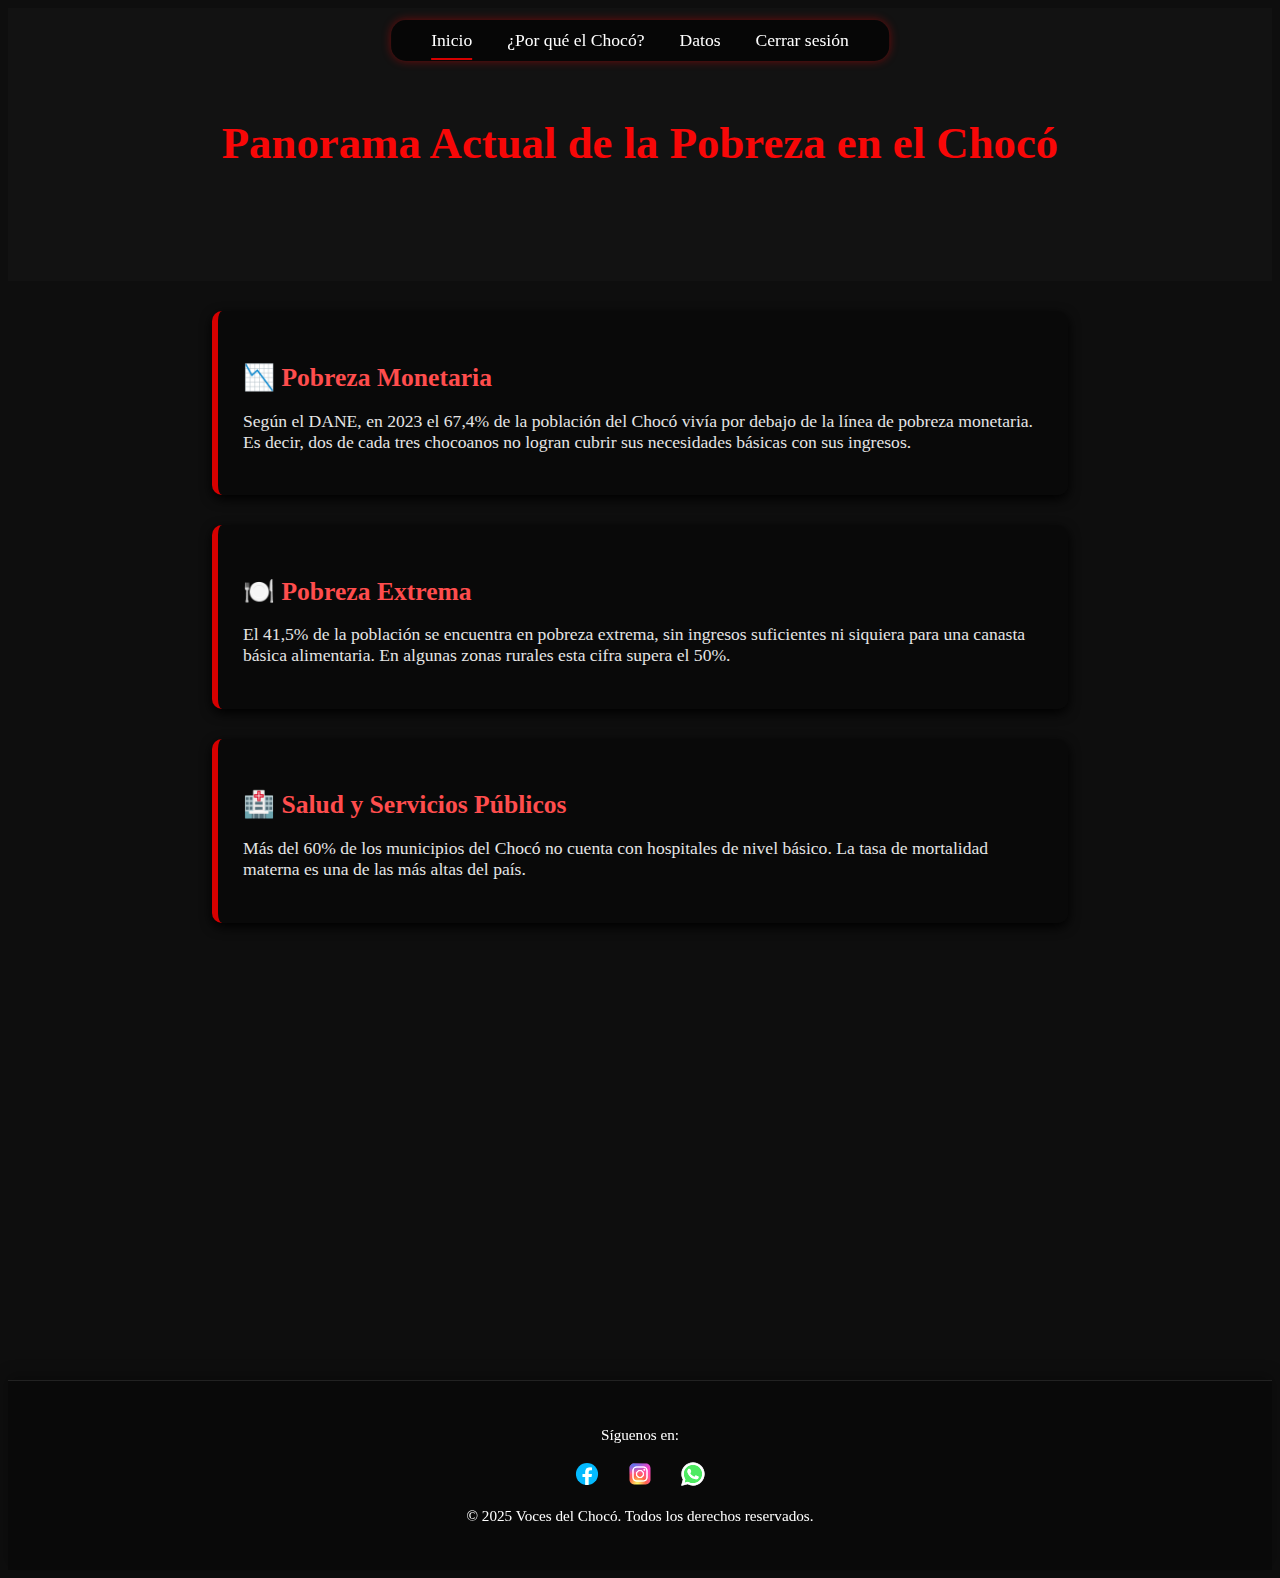
<file: estadisticas.html>
<!DOCTYPE html>
<html lang="es">

<head>
  <meta charset="UTF-8">
  <meta name="viewport" content="width=device-width, initial-scale=1.0">
  <link rel="icon" type="image/jpg" href="archivos/logo.png">
  <link rel="stylesheet" href="estadistica.css">
   <title>Estadistica</title>
   <div id="fondoOscuro" class="fondo-oscuro"></div>
</head>


       <body>
      <header class="hero">
          <nav class="nav-estadistica" id="navChoco">
  <ul>
    <li><a href="proyecto.html" class="activo">Inicio</a></li>
    <li><a href="Por que el chocó.html">¿Por qué el Chocó?</a></li>
    <li><a href="estadisticas.html">Datos</a></li>
    <li><a href="index.html">Cerrar sesión</a></li>
  </ul>
</nav>  
<section id="panorama" class="panorama-section">
    <h2>Panorama Actual de la Pobreza en el Chocó</h2>
      </header>

<main>
<article class="estadistica tarjeta-beneficio fade-in">
  <h3>📉 Pobreza Monetaria</h3>
  <p>
    Según el DANE, en 2023 el 67,4% de la población del Chocó vivía por debajo de la línea de pobreza monetaria. Es decir, dos de cada tres chocoanos no logran cubrir sus necesidades básicas con sus ingresos.
  </p>
  <div class="detalles-ocultos">
    <p>
      Aunque Colombia ha mostrado avances en desarrollo económico, el caso del Chocó revela una profunda desigualdad. Mientras en ciudades como Bogotá o Medellín el nivel de pobreza monetaria se ubica por debajo del 25%, en esta región del Pacífico la cifra se triplica, evidenciando un abandono histórico por parte del Estado.
    </p>
    <p>
      De acuerdo con la CEPAL, la pobreza monetaria es una expresión directa de la falta de oportunidades sostenidas en educación, empleo formal y acceso a servicios financieros. En Quibdó, capital del departamento, más del 70% de la población vive del rebusque, sin ingresos fijos ni ahorros.
    </p>
    <p>
      “A veces uno trabaja todo el día y ni para el almuerzo se saca”, dice Luz Marina, vendedora informal de 56 años, que vive con tres nietos en una casa de madera sin acceso a servicios básicos. “He intentado entrar a programas de ayuda, pero siempre dicen que no hay cupos”.
    </p>
    <p>
      Las políticas públicas implementadas, como Jóvenes en Acción o Familias en Acción, han tenido un impacto limitado en la región. Según estudios del Banco Mundial, su efectividad depende de la complementariedad con programas de empleo y formación técnica, ausentes en gran parte del Chocó.
    </p>
    <p>
      La pobreza monetaria no es solo una cifra: es una barrera que impide soñar. Reducirla no depende únicamente de subsidios, sino de transformar las condiciones estructurales que mantienen al Chocó en el olvido económico.
    </p>
  </div>
</article>


<article class="estadistica tarjeta-beneficio fade-in">
  <h3>🍽️ Pobreza Extrema</h3>
  <p>
    El 41,5% de la población se encuentra en pobreza extrema, sin ingresos suficientes ni siquiera para una canasta básica alimentaria. En algunas zonas rurales esta cifra supera el 50%.
  </p>
  <div class="detalles-ocultos">
    <p>
      La pobreza extrema significa hambre. En departamentos como el Chocó, implica que miles de familias no pueden asegurar ni una sola comida completa al día. Según el ICBF, la desnutrición aguda infantil afecta al 12% de los niños menores de cinco años en la región.
    </p>
    <p>
      En corregimientos como Belén de Bajirá, muchas madres deben escoger entre alimentar a sus hijos o transportarlos hasta un centro de salud. El acceso a mercados es limitado, y los precios de los alimentos suelen ser más altos debido a la falta de vías y logística.
    </p>
    <p>
      “Mi hijo tiene cinco años y pesa como si tuviera tres”, cuenta Marta, madre cabeza de hogar en Riosucio. “A veces solo comemos plátano cocido porque no hay más nada”. Su caso no es aislado. Es parte de una crisis que se ha normalizado.
    </p>
    <p>
      Aunque existen programas de alimentación escolar, los retrasos en los contratos y la corrupción local han impedido su funcionamiento adecuado. La pobreza extrema no se combate solo con asistencia: requiere inversión sostenida en salud, educación y economía rural.
    </p>
    <p>
      Mientras el hambre siga siendo parte del paisaje cotidiano, ningún plan de desarrollo puede considerarse exitoso.
    </p>
  </div>
</article>


  <article class="estadistica tarjeta-beneficio fade-in">
  <h3>🏥 Salud y Servicios Públicos</h3>
  <p>
    Más del 60% de los municipios del Chocó no cuenta con hospitales de nivel básico. La tasa de mortalidad materna es una de las más altas del país.
  </p>
  <div class="detalles-ocultos">
    <p>
      En el municipio de Bajo Baudó, la muerte de una madre por parto domiciliario se volvió noticia nacional en 2022. No había ambulancias, ni médicos, ni transporte fluvial disponible. Este caso es solo uno entre cientos que cada año se repiten en la región.
    </p>
    <p>
      De acuerdo con cifras del Ministerio de Salud, el Chocó cuenta con menos de un médico por cada 1.000 habitantes. En muchos pueblos, los hospitales son apenas casetas con enfermeras auxiliares, sin insumos ni medicamentos.
    </p>
    <p>
      La falta de agua potable agrava aún más las condiciones de salud. El 35% de los hogares chocoanos consume agua sin tratamiento. Las enfermedades gastrointestinales y de piel son frecuentes entre los niños, quienes además están expuestos a altos niveles de mercurio por la minería ilegal.
    </p>
    <p>
      A pesar de las promesas del Plan Nacional de Desarrollo, las inversiones no se ejecutan o se diluyen por corrupción. Mientras tanto, los chocoanos siguen esperando que vivir no sea un lujo.
    </p>
  </div>
</article>


 <article class="estadistica tarjeta-beneficio fade-in">
  <h3>📚 Educación</h3>
  <p>
    El índice de analfabetismo en zonas rurales del Chocó alcanza el 18%. Muchas escuelas no tienen acceso a internet, electricidad o docentes permanentes.
  </p>
  <div class="detalles-ocultos">
    <p>
      En Lloró, Chocó, la escuela principal no tiene baños ni biblioteca. Las clases son esporádicas, interrumpidas por paros, lluvias o la simple ausencia del docente. Esta es la realidad de cientos de niños que, pese a todo, caminan kilómetros cada mañana para aprender.
    </p>
    <p>
      Según la Fundación Compartir, la deserción escolar en el Chocó supera el 35% en secundaria. Muchos jóvenes abandonan el colegio para trabajar, cuidar hermanos o porque simplemente no hay más grados disponibles en su comunidad.
    </p>
    <p>
      “Mi hijo quiere ser ingeniero, pero aquí no hay bachillerato completo”, cuenta Rosario, madre en Medio Atrato. “O nos vamos a Quibdó, o se queda hasta noveno”. Estas decisiones condicionan el futuro de generaciones enteras.
    </p>
    <p>
      El acceso desigual a la tecnología también perpetúa la brecha digital. Durante la pandemia, miles de estudiantes quedaron completamente desconectados, sin dispositivos ni conexión.
    </p>
    <p>
      Una educación de calidad no debería depender del código postal. En el Chocó, sigue siendo un privilegio en lugar de un derecho.
    </p>
  </div>
</article>


 <article class="estadistica tarjeta-beneficio fade-in">
  <h3>💼 Desempleo y Economía Informal</h3>
  <p>
    La tasa de desempleo supera el 20%, y más del 60% de la población económicamente activa está en la informalidad.
  </p>
  <div class="detalles-ocultos">
    <p>
      En Quibdó, es común ver jóvenes vendiendo dulces en los semáforos o mujeres cargando canastas con frutas por las calles. El empleo formal es casi inexistente fuera del sector público o educativo.
    </p>
    <p>
      El Chocó carece de un ecosistema empresarial sólido. No hay bancos en la mayoría de los municipios, ni incentivos para el emprendimiento local. La formación técnica y la capacitación laboral no llegan a las zonas más necesitadas.
    </p>
    <p>
      “A mí me enseñaron a pescar, pero el río está contaminado”, dice Jhon, un joven de 24 años en Istmina. “Intenté entrar al SENA, pero nunca hubo cupos. Terminé buscando en la minería ilegal”.
    </p>
    <p>
      Según la Cámara de Comercio del Chocó, el 90% de los negocios registrados en la región son microempresas familiares sin acceso a créditos ni asistencia técnica. El resultado es una economía informal que no genera estabilidad ni crecimiento.
    </p>
    <p>
      Sin opciones reales, muchos jóvenes migran o caen en redes ilegales. El desempleo en el Chocó no es una consecuencia: es una causa profunda de la desigualdad territorial.
    </p>
  </div>
</article>


    


    <!-- <footer class="pie-panorama">
      <p>
        Las cifras no mienten. Lo que duele no es la falta de recursos: es la falta de voluntad para distribuirlos con
        justicia.
      </p>
    </footer> -->
  </section>
  </main>
  <footer class="footer-glass">
  <div class="footer-content">
    <p>Síguenos en:</p>
    <div class="social-icons">
      <a href="#"><img src="archivos/facebook-nuevo (1).svg" alt="Facebook"></a>
      <a href="#"><img src="archivos/instragram (2).svg" alt="Instagram"></a>
      <a href="#"><img src="archivos/whatsapp.svg" alt="WhatsApp"></a>
    </div>
    <p>&copy; 2025 Voces del Chocó. Todos los derechos reservados.</p>
  </div>
</footer>
  <script src="proyecto.js"></script>
</body>
</html>
</file>
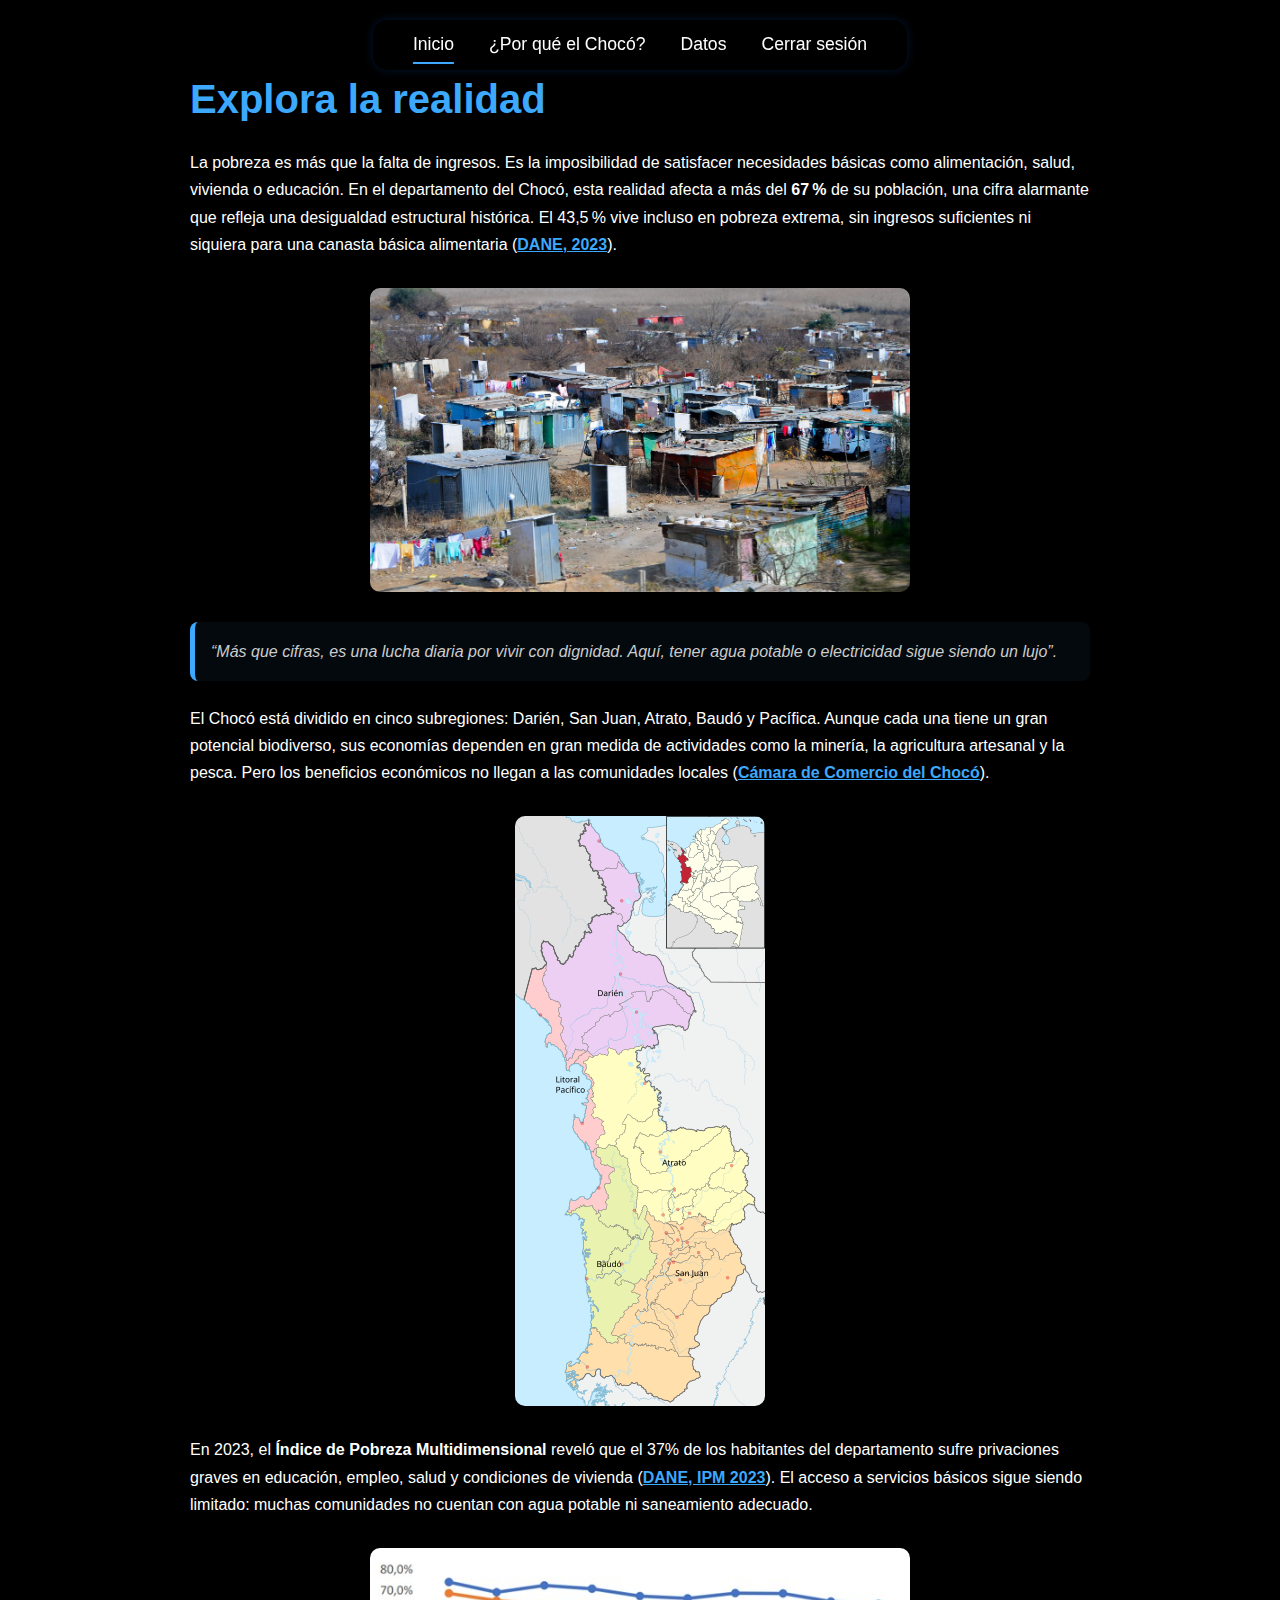
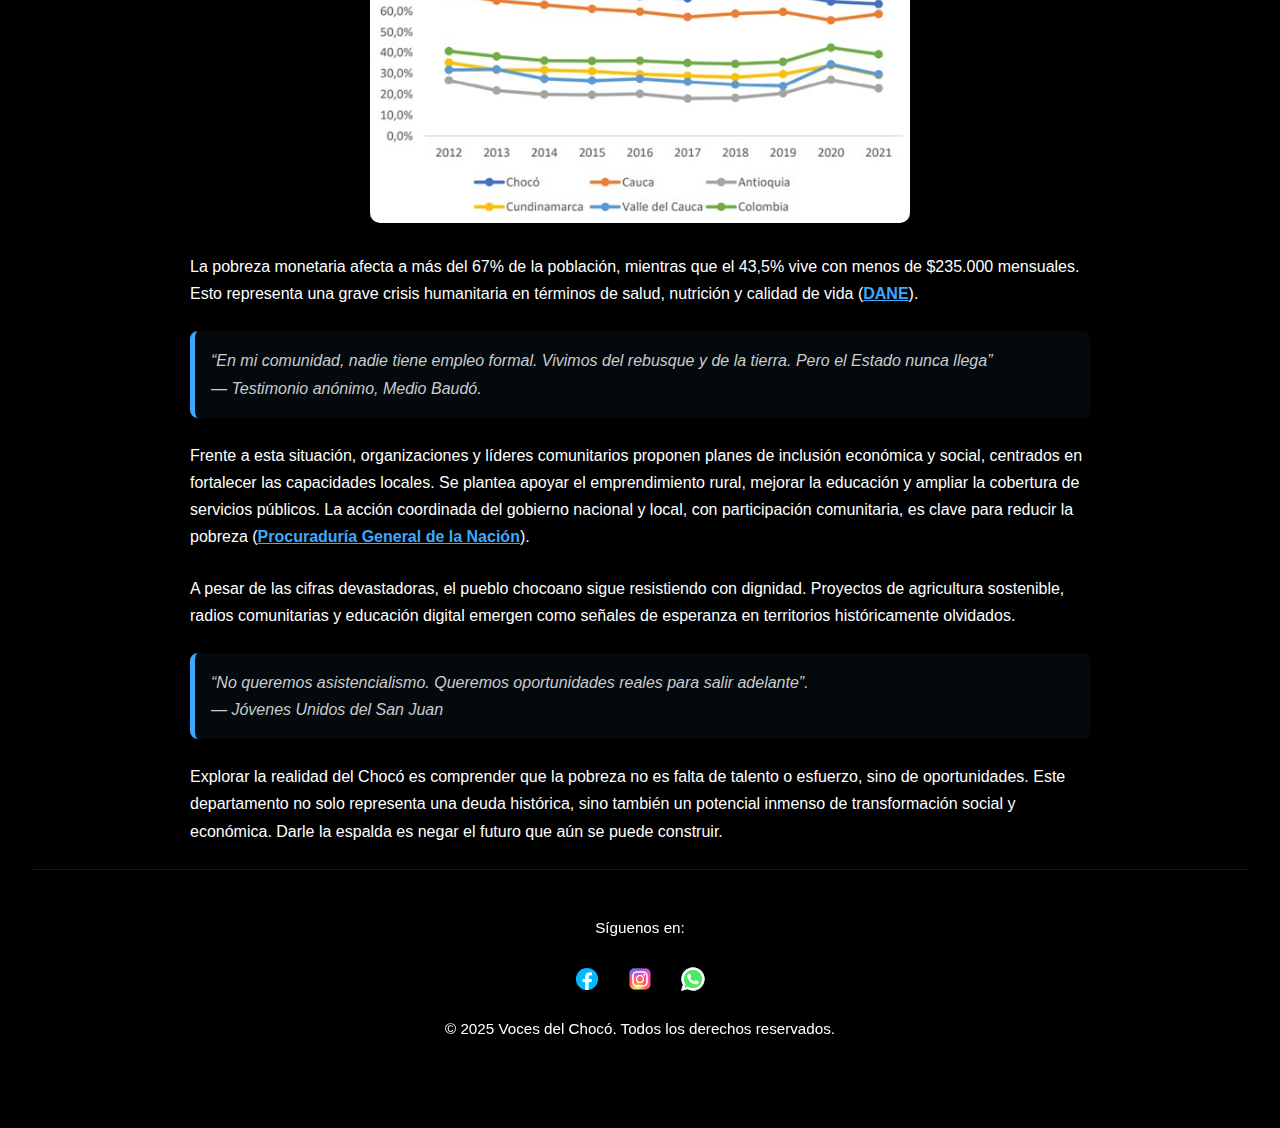
<file: explorar.html>
<!DOCTYPE html>
<html lang="es">

<head>
  <meta charset="UTF-8">
  <meta name="viewport" content="width=device-width, initial-scale=1.0">
  <link rel="icon" type="image/jpg" href="archivos/logo.png">
  <title>Explora la Realidad - Chocó</title>
  <link rel="stylesheet" href="explora.css">
</head>

<body>
  <header class="hero">

    <nav class="nav-explora" id="navChoco">
  <ul>
    <li><a href="proyecto.html" class="activo">Inicio</a></li>
    <li><a href="Por que el chocó.html">¿Por qué el Chocó?</a></li>
    <li><a href="estadisticas.html">Datos</a></li>
    <li><a href="index.html">Cerrar sesión</a></li>
  </ul>
</nav> 
     </header>
    
    <main>
    <div class="section">
      <h2>Explora la realidad</h2>
      <p>
        La pobreza es más que la falta de ingresos. Es la imposibilidad de satisfacer necesidades básicas como
        alimentación, salud, vivienda o educación. En el departamento del Chocó, esta realidad afecta a más del
        <strong>67 %</strong> de su población, una cifra alarmante que refleja una desigualdad estructural histórica. El
        43,5 % vive incluso en pobreza extrema, sin ingresos suficientes ni siquiera para una canasta básica alimentaria
        (<a
          href="https://www.dane.gov.co/index.php/estadisticas-por-tema/pobreza-y-condiciones-de-vida/pobreza-monetaria"
          target="_blank">DANE, 2023</a>).
      </p>
      <img src="archivos/la-pobreza-a-nivel-mundial.jpg" alt="pobreza" class="imagen">
      <blockquote>
        “Más que cifras, es una lucha diaria por vivir con dignidad. Aquí, tener agua potable o electricidad sigue
        siendo un lujo”.
      </blockquote>
      <p>
        El Chocó está dividido en cinco subregiones: Darién, San Juan, Atrato, Baudó y Pacífica. Aunque cada una tiene
        un gran potencial biodiverso, sus economías dependen en gran medida de actividades como la minería, la
        agricultura artesanal y la pesca. Pero los beneficios económicos no llegan a las comunidades locales
        (<a href="https://camarachoco.org.co/" target="_blank">Cámara de Comercio del Chocó</a>).
      </p>
      <img src="archivos/Mapa_de_Chocó_(subregiones).jpg" alt="Mapa subregiones" class="imagen">
      <p>
        En 2023, el <strong>Índice de Pobreza Multidimensional</strong> reveló que el 37% de los habitantes del
        departamento sufre privaciones graves en educación, empleo, salud y condiciones de vivienda
        (<a
          href="https://www.dane.gov.co/index.php/estadisticas-por-tema/pobreza-y-condiciones-de-vida/pobreza-multidimensional"
          target="_blank">DANE, IPM 2023</a>). El acceso a servicios básicos sigue siendo limitado: muchas comunidades
        no cuentan con agua potable ni saneamiento adecuado.
      </p>
      <img src="archivos/datos departamento.jpg" alt="Datos" class="imagen">
      <p>
        La pobreza monetaria afecta a más del 67% de la población, mientras que el 43,5% vive con menos de $235.000
        mensuales. Esto representa una grave crisis humanitaria en términos de salud, nutrición y calidad de vida
        (<a href="https://www.dane.gov.co" target="_blank">DANE</a>).
      </p>
      <blockquote>
        “En mi comunidad, nadie tiene empleo formal. Vivimos del rebusque y de la tierra. Pero el Estado nunca
        llega”<br>
        — Testimonio anónimo, Medio Baudó.
      </blockquote>
      <p>
        Frente a esta situación, organizaciones y líderes comunitarios proponen planes de inclusión económica y social,
        centrados en fortalecer las capacidades locales. Se plantea apoyar el emprendimiento rural, mejorar la educación
        y ampliar la cobertura de servicios públicos. La acción coordinada del gobierno nacional y local, con
        participación comunitaria, es clave para reducir la pobreza
        (<a href="https://www.procuraduria.gov.co" target="_blank">Procuraduría General de la Nación</a>).
      </p>

      <p>
        A pesar de las cifras devastadoras, el pueblo chocoano sigue resistiendo con dignidad. Proyectos de agricultura
        sostenible, radios comunitarias y educación digital emergen como señales de esperanza en territorios
        históricamente olvidados.
      </p>
      <blockquote>
        “No queremos asistencialismo. Queremos oportunidades reales para salir adelante”.<br>
        — Jóvenes Unidos del San Juan
      </blockquote>
      <p>
        Explorar la realidad del Chocó es comprender que la pobreza no es falta de talento o esfuerzo, sino de
        oportunidades. Este departamento no solo representa una deuda histórica, sino también un potencial inmenso de
        transformación social y económica. Darle la espalda es negar el futuro que aún se puede construir.
      </p>
    </div>
    </main>

<footer class="footer-glass">
  <div class="footer-content">
    <p>Síguenos en:</p>
    <div class="social-icons">
      <a href="#"><img src="archivos/facebook-nuevo (1).svg" alt="Facebook"></a>
      <a href="#"><img src="archivos/instragram (2).svg" alt="Instagram"></a>
      <a href="#"><img src="archivos/whatsapp.svg" alt="WhatsApp"></a>
    </div>
    <p>&copy; 2025 Voces del Chocó. Todos los derechos reservados.</p>
  </div>
</footer>


    </script>
    <script src="proyecto.js"></script>
</body>

</html>
</file>
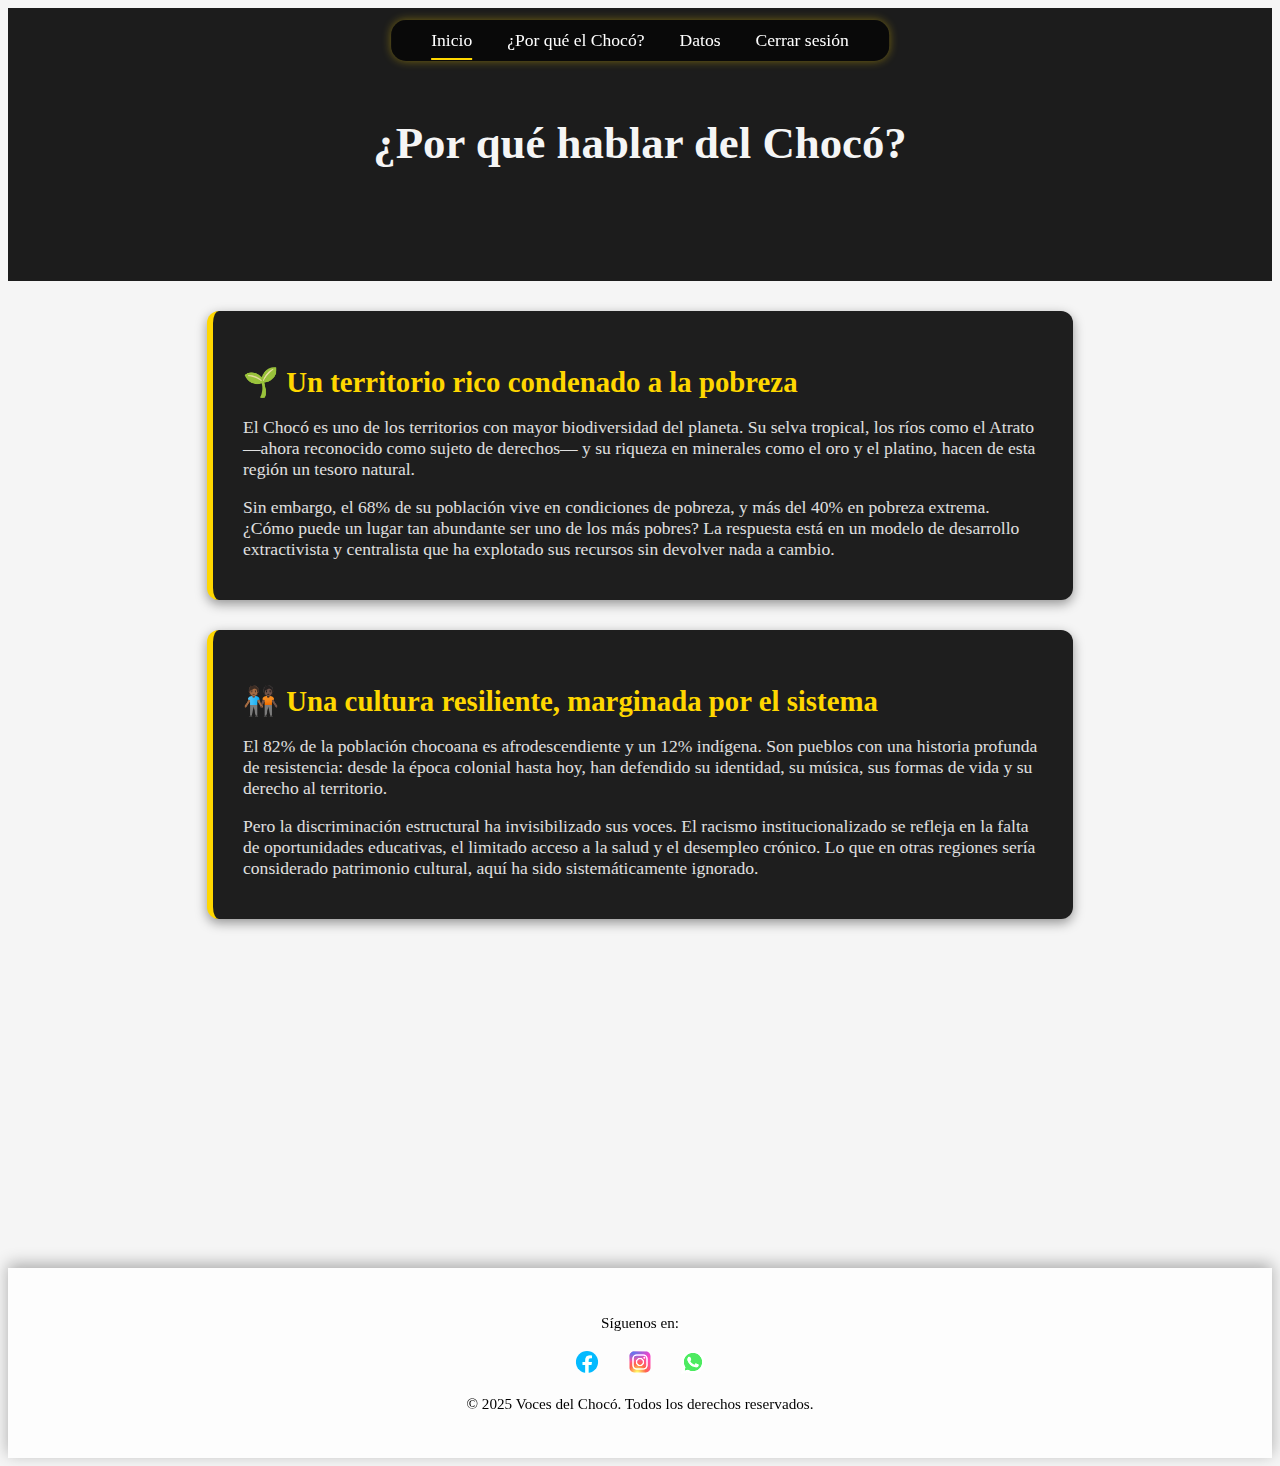
<file: Por que el chocó.html>
<!DOCTYPE html>
<html lang="es">

<head>
  <meta charset="UTF-8">
  <meta name="viewport" content="width=device-width, initial-scale=1.0">
  <link rel="icon" type="image/jpg" href="archivos/logo.png">
  <link rel="stylesheet" href="Porquechco.css">
   <title>¿Por que el Chocó?</title>
</head>

<body>
<header class="hero">

   <nav class="nav-porque" id="navChoco">
  <ul>
    <li><a href="proyecto.html" class="activo">Inicio</a></li>
    <li><a href="Por que el chocó.html">¿Por qué el Chocó?</a></li>
    <li><a href="estadisticas.html">Datos</a></li>
    <li><a href="index.html">Cerrar sesión</a></li>
  </ul>
</nav>
  <section id="porque" class="porque-section">
    <h2>¿Por qué hablar del Chocó?</h2>
   </header>
 
   <main>
    <article class="bloque-extenso tarjeta-beneficio card-choco fade-in">
      <h3>🌱 Un territorio rico condenado a la pobreza</h3>
      <p>
        El Chocó es uno de los territorios con mayor biodiversidad del planeta. Su selva tropical, los ríos como el
        Atrato —ahora reconocido como sujeto de derechos— y su riqueza en minerales como el oro y el platino, hacen de
        esta región un tesoro natural.
      </p>
      <p>
        Sin embargo, el 68% de su población vive en condiciones de pobreza, y más del 40% en pobreza extrema. ¿Cómo
        puede un lugar tan abundante ser uno de los más pobres? La respuesta está en un modelo de desarrollo
        extractivista y centralista que ha explotado sus recursos sin devolver nada a cambio.
      </p>
    </article>

    <article class="bloque-extenso tarjeta-beneficio card-choco fade-in">
      <h3>🧑🏾‍🤝‍🧑🏿 Una cultura resiliente, marginada por el sistema</h3>
      <p>
        El 82% de la población chocoana es afrodescendiente y un 12% indígena. Son pueblos con una historia profunda de
        resistencia: desde la época colonial hasta hoy, han defendido su identidad, su música, sus formas de vida y su
        derecho al territorio.
      </p>
      <p>
        Pero la discriminación estructural ha invisibilizado sus voces. El racismo institucionalizado se refleja en la
        falta de oportunidades educativas, el limitado acceso a la salud y el desempleo crónico. Lo que en otras
        regiones sería considerado patrimonio cultural, aquí ha sido sistemáticamente ignorado.
      </p>
    </article>

    <article class="bloque-extenso tarjeta-beneficio card-choco fade-in">
      <h3>🏚️ Una deuda histórica con el Estado</h3>
      <p>
        El Chocó ha sido víctima de un abandono prolongado por parte del Estado colombiano. La infraestructura vial es
        precaria, con municipios que solo pueden accederse por río o avión. Muchos hospitales no cuentan con médicos, y
        la cobertura eléctrica y de internet sigue siendo mínima.
      </p>
      <p>
        La corrupción local y nacional ha agudizado aún más esta situación. Durante años, los recursos destinados al
        desarrollo del departamento se han desviado, dejando a la población sin agua potable, sin escuelas dignas y sin
        alternativas de vida. Esta deuda no es solo económica: es moral.
      </p>
    </article>

  

    <!-- <footer class="pie-porque">
      <p>
        Hablar del Chocó no es una opción, es una urgencia. Darle voz a su historia es el primer paso para exigir
        justicia.
      </p>
    </footer> -->
  </section> 
  </main> 
  <footer class="footer-glass">
  <div class="footer-content">
    <p>Síguenos en:</p>
    <div class="social-icons">
      <a href="#"><img src="archivos/facebook-nuevo (1).svg" alt="Facebook"></a>
      <a href="#"><img src="archivos/instragram (2).svg" alt="Instagram"></a>
      <a href="#"><img src="archivos/whatsapp.svg" alt="WhatsApp"></a>
    </div>
    <p>&copy; 2025 Voces del Chocó. Todos los derechos reservados.</p>
  </div>
</footer>

  <script src="proyecto.js"></script>
  </html>
</html>
</file>
<file: estadistica.css>
body {
  background-color: #0e0e0e; 
}

.nav-estadistica {
  position: fixed;
  top: 20px;
  left: 50%;
  transform: translateX(-50%);
  z-index: 100;
  background: rgba(0, 0, 0, 0.65);
  padding: 10px 40px;
  border-radius: 15px;
  box-shadow: 0 0 10px rgba(255, 0, 0, 0.4);
  transition: all 0.4s ease-in-out;
  cursor: pointer;
}

.nav-estadistica ul {
  list-style: none;
  display: flex;
  gap: 35px;
  margin: 0;
  padding: 0;
  transition: opacity 0.3s ease-in-out;
}

.nav-estadistica a {
  color: white;
  text-decoration: none;
  font-size: 1.1rem;
  font-weight: 500;
  position: relative;
  padding: 5px 0;
}

.nav-estadistica a::after {
  content: "";
  position: absolute;
  width: 0%;
  height: 2px;
  left: 0;
  bottom: -5px;
  background-color: #d60000;
  transition: width 0.3s ease;
}

.nav-estadistica a:hover::after,
.nav-estadistica a.activo::after {
  width: 100%;
}

.nav-estadistica a:hover {
  color: #d60000;
  filter: brightness(1.4);
}

/* Estilo minimizado */
.nav-estadistica.minimized {
  padding: 2px 40px;
  background: rgba(0, 0, 0, 0.15);
  box-shadow: none;
}


.nav-estadistica.minimized:hover {
  background: rgba(0, 0, 0, 0.35);
  box-shadow: 0 0 12px rgba(255, 0, 0, 0.4);
  opacity: 0.8;
  transition: all 0.3s ease-in-out;
}

.nav-estadistica.minimized ul {
  opacity: 0;
  pointer-events: none;
}
@keyframes pulse-estadistica {
  0% {
    box-shadow: 0 0 0 rgba(255, 0, 0, 0);
  }
  50% {
    box-shadow: 0 0 12px rgba(255, 0, 0, 0.4);
  }
  100% {
    box-shadow: 0 0 0 rgba(255, 0, 0, 0);
  }
}
.nav-estadistica.minimized:hover {
  animation: pulse-estadistica 1.5s infinite;
}
/* datos */
.panorama-section {
  background-color: #121212;
  color: #f80707;
  padding: 60px 30px;
  line-height: 1.7;
}

.panorama-section h2 {
  font-size: 2.8rem;
  text-align: center;
  margin-bottom: 40px;
}

.estadistica {
  max-width: 800px;
  margin: 30px auto;
  background-color: #000000;
  padding: 25px;
  border-left: 6px solid #d60000;
  border-radius: 10px;
  background: rgba(0, 0, 0, 0.3); /* transparencia */
  box-shadow: 0 4px 12px ;
}

.estadistica h3 {
  font-size: 1.6rem;
  color: #ff4d4d;
  margin-bottom: 10px;
}

.estadistica p {
  font-size: 1.1rem;
  color: #e5e5e5;
}

.pie-panorama {
  text-align: center;
  margin-top: 60px;
  font-style: italic;
  color: #aaa;
  font-size: 1rem;
}


.tarjeta-beneficio {
  transition: transform 0.3s ease, box-shadow 0.3s ease;
}

.tarjeta-beneficio:hover {
  transform: translateY(-8px) scale(1.05);
  box-shadow: 0 15px 30px rgba(0, 0, 0, 0.15);
}
.footer-glass {
  width: 100%;
  padding: 30px 0;
  background: rgba(0, 0, 0, 0.3); /* transparencia */
  backdrop-filter: blur(10px);
  color: #ffffff;
  text-align: center;
  font-size: 0.95rem;
  box-shadow: 0 -4px 15px rgba(0, 0, 0, 0.3);
  border-top: 1px solid rgba(255, 255, 255, 0.1);
}

.footer-glass .footer-content {
  max-width: 900px;
  margin: auto;
  padding: 0 20px;
}

.footer-glass .social-icons {
  display: flex;
  justify-content: center;
  gap: 25px;
  margin: 15px 0;
}

.footer-glass .social-icons a img {
  width: 28px;
  height: 28px;
  transition: transform 0.3s ease, filter 0.3s ease;
  filter: brightness(1.2);
}

.footer-glass .social-icons a:hover img {
  transform: scale(1.2);
  filter: brightness(2) drop-shadow(0 0 5px #ffd700);
}

.fade-in {
  opacity: 0;
  transform: translateY(25px);
  transition: all 0.7s ease-out;
}

.fade-in.visible {
  opacity: 1;
  transform: none;
}
.estadistica {
  position: relative;
  cursor: pointer;
  overflow: hidden;
  max-height: 220px;
  transition: max-height 0.5s ease, background-color 0.3s ease;
  background-color: rgba(0, 0, 0, 0.3); /* o el color que uses */
}

.estadistica.expandida {
  background-color: rgba(20, 20, 20, 0.8); /* más suave que #1a1a1a */
  box-shadow: 0 0 18px rgba(214, 0, 0, 0.6);
  max-height: 1200px;
  transition: max-height 0.8s ease-in-out, background-color 0.4s ease;
}

.estadistica .detalles-ocultos {
  opacity: 0;
  transform: translateY(10px);
  max-height: 0;
  overflow: hidden;
  transition: all 0.4s ease-in-out;
}

.estadistica.expandida .detalles-ocultos {
  opacity: 1;
  transform: translateY(0);
  max-height: 600px;
  margin-top: 15px;
}
.fondo-oscuro {
  background-color: rgba(0, 0, 0, 0.4); /* menos opaco */
  backdrop-filter: blur(4px);          /* difumina el fondo */
  transition: opacity 0.3s ease;
}
</file>
<file: explora.css>
body {
  background-color: #000;
  color: #fff;
  font-family: 'Segoe UI', Tahoma, Geneva, Verdana, sans-serif;
  margin: 0;
  padding: 2rem;
  line-height: 1.7;
}

.section {
  max-width: 900px;
  margin: 0 auto;
}

h2 {
  font-size: 2.5rem;
  color: #3da9fc;
  margin-bottom: 1rem;
}

p {
  margin-bottom: 1.5rem;
}

blockquote {
  background-color: rgba(61, 169, 252, 0.05);
  border-left: 5px solid #3da9fc;
  padding: 1rem;
  margin: 1.5rem 0;
  font-style: italic;
  color: #ccc;
  border-radius: 8px;
}

.source {
  color: #ddd;
  font-size: 0.9rem;
  margin-bottom: 1.5rem;
}

.highlight,
a {
  color: #3da9fc;
  font-weight: bold;
  text-decoration: underline;
}

a:hover {
  color: #61c0ff;
}

.nav-explora {
  position: fixed;
  top: 20px;
  left: 50%;
  transform: translateX(-50%);
  z-index: 100;
  background: rgba(0, 0, 0, 0.65);
  padding: 10px 40px;
  border-radius: 15px;
  box-shadow: 0 0 10px rgba(0, 110, 255, 0.2);
  transition: all 0.4s ease-in-out;
  cursor: pointer;
}

.nav-explora ul {
  list-style: none;
  display: flex;
  gap: 35px;
  margin: 0;
  padding: 0;
  transition: opacity 0.3s ease-in-out;
}

.nav-explora a {
  color: white;
  text-decoration: none;
  font-size: 1.1rem;
  font-weight: 500;
  position: relative;
  padding: 5px 0;
}

.nav-explora a::after {
  content: "";
  position: absolute;
  width: 0%;
  height: 2px;
  left: 0;
  bottom: -5px;
  background-color: #3da9fc;
  transition: width 0.3s ease;
}

.nav-explora a:hover::after,
.nav-explora a.activo::after {
  width: 100%;
}

.nav-explora a:hover {
  color: #3da9fc;
}

/* Estilo minimizado */
.nav-explora.minimized {
  padding: 2px 40px;
  background: rgba(0, 0, 0, 0.15);
  box-shadow: none;
}


.nav-explora.minimized:hover {
  background: rgba(0, 0, 0, 0.35);
  box-shadow: 0 0 12px rgba(0, 110, 255, 0.2);
  opacity: 0.8;
  transition: all 0.3s ease-in-out;
}

.nav-explora.minimized ul {
  opacity: 0;
  pointer-events: none;
}
@keyframes pulse-shadow {
  0% {
    box-shadow: 0 0 0 rgba(0, 0, 255, 0);
  }
  50% {
    box-shadow: 0 0 12px rgba(0, 110, 255, 0.4);
  }
  100% {
    box-shadow: 0 0 0 rgba(0, 0, 255, 0);
  }
}

.nav-explora.minimized:hover {
  animation: pulse-shadow 1.5s infinite;
}


.imagen {
  display: block;
  margin: 30px auto;
  max-width: 60%;
  height: auto;
  border-radius: 10px;
  box-shadow: 0 4px 12px rgba(0, 0, 0, 0.15)
}

@media (max-width: 768px) {
  .nav-neon ul {
    flex-direction: column;
    align-items: center;
    gap: 20px;
  }
}.footer-glass {
  width: 100%;
  padding: 30px 0;
  background: rgba(0, 0, 0, 0.3); /* transparencia */
  backdrop-filter: blur(10px);
  color: #ffffff;
  text-align: center;
  font-size: 0.95rem;
  box-shadow: 0 -4px 15px rgba(0, 0, 0, 0.3);
  border-top: 1px solid rgba(255, 255, 255, 0.1);
}

.footer-glass .footer-content {
  max-width: 900px;
  margin: auto;
  padding: 0 20px;
}

.footer-glass .social-icons {
  display: flex;
  justify-content: center;
  gap: 25px;
  margin: 15px 0;
}

.footer-glass .social-icons a img {
  width: 28px;
  height: 28px;
  transition: transform 0.3s ease, filter 0.3s ease;
  filter: brightness(1.2);
}

.footer-glass .social-icons a:hover img {
  transform: scale(1.2);
  filter: brightness(2) drop-shadow(0 0 5px #ffd700);
}
</file>
<file: Porquechco.css>
body {
  background-color: #1a1a1a; /* A juego con el tono general */
}
.porque-section {
  background-color: #1c1c1c;
  color: #f5f5f5;
  padding: 60px 30px;
  line-height: 1.7;
}

.porque-section h2 {
  font-size: 2.8rem;
  text-align: center;
  margin-bottom: 40px;
}

.bloque-extenso {
  max-width: 800px;
  margin: 40px auto;
  background-color: #292929;
  padding: 30px;
  border-radius: 12px;
  box-shadow: 0 4px 12px rgba(0, 0, 0, 0.4);
}

.bloque-extenso h3 {
  font-size: 1.8rem;
  margin-bottom: 15px;
  color: #ffd700;
}

.bloque-extenso p {
  font-size: 1.1rem;
  color: #e0e0e0;
  margin-bottom: 15px;
}

.pie-porque {
  text-align: center;
  margin-top: 60px;
  font-style: italic;
  color: #aaa;
  font-size: 1rem;
}

.nav-porque {
  position: fixed;
  top: 20px;
  left: 50%;
  transform: translateX(-50%);
  z-index: 100;
  background: rgba(0, 0, 0, 0.65);
  padding: 10px 40px;
  border-radius: 15px;
  box-shadow: 0 0 10px rgba(255, 215, 0, 0.4);
  transition: all 0.4s ease-in-out;
  cursor: pointer;
}

.nav-porque ul {
  list-style: none;
  display: flex;
  gap: 35px;
  margin: 0;
  padding: 0;
  transition: opacity 0.3s ease-in-out;
}

.nav-porque a {
  color: white;
  text-decoration: none;
  font-size: 1.1rem;
  font-weight: 500;
  position: relative;
  padding: 5px 0;
}

.nav-porque a::after {
  content: "";
  position: absolute;
  width: 0%;
  height: 2px;
  left: 0;
  bottom: -5px;
  background-color: #ffd700;
  transition: width 0.3s ease;
}

.nav-porque a:hover::after,
.nav-porque a.activo::after {
  width: 100%;
}

.nav-porque a:hover {
  color: #ffd700;
  filter: brightness(1.4);
}

/* Estilo minimizado */
.nav-porque.minimized {
  padding: 2px 40px;
  background: rgba(0, 0, 0, 0.15);
  box-shadow: none;
}


.nav-porque.minimized:hover {
  background: rgba(0, 0, 0, 0.35);
  box-shadow: 0 0 12px rgba(255, 215, 0, 0.4);
  opacity: 0.8;
  transition: all 0.3s ease-in-out;
}

.nav-porque.minimized ul {
  opacity: 0;
  pointer-events: none;
}
@keyframes pulse-shadow {
  0% {
    box-shadow: 0 0 0 rgba(255, 215, 0, 0.0);
  }
  50% {
    box-shadow: 0 0 12px rgba(255, 215, 0, 0.4);
  }
  100% {
    box-shadow: 0 0 0 rgba(255, 215, 0, 0.0);
  }
}

.nav-porque.minimized:hover {
  animation: pulse-shadow 1.5s infinite;
}

.tarjeta-beneficio {
  transition: transform 0.3s ease, box-shadow 0.3s ease;
}

.tarjeta-beneficio:hover {
  transform: translateY(-8px) scale(1.05);
  box-shadow: 0 15px 30px rgba(0, 0, 0, 0.15);
}

/* Clase unificada para bloques visuales */

.card-choco {
  max-width: 800px;
  margin: 30px auto;
  background-color: #1e1e1e;
  padding: 25px 30px;
  border-left: 6px solid #ffd700;
  border-radius: 12px;
  box-shadow: 0 4px 12px rgba(0, 0, 0, 0.4);
  transition: transform 0.3s ease, box-shadow 0.3s ease;
}

.card-choco:hover {
  transform: translateY(-8px) scale(1.03);
  box-shadow: 0 15px 30px rgba(0, 0, 0, 0.2);
}

.footer-glass {
  width: 100%;
  padding: 30px 0;
  background: rgba(0, 0, 0, 0.65); /* transparencia */
  backdrop-filter: blur(6px);
  color: #fff;
  text-align: center;
  font-size: 0.95rem;
  box-shadow: 0 -4px 15px rgba(0, 0, 0, 0.3);
  border-top: 1px solid rgba(255, 255, 255, 0.1);
}

.footer-glass .footer-content {
  max-width: 900px;
  margin: auto;
  padding: 0 20px;
}

.footer-glass .social-icons {
  display: flex;
  justify-content: center;
  gap: 25px;
  margin: 15px 0;
}

.footer-glass .social-icons a img {
  width: 28px;
  height: 28px;
  transition: transform 0.3s ease, filter 0.3s ease;
  filter: brightness(1.2);
}

.footer-glass .social-icons a:hover img {
  transform: scale(1.2);
  filter: brightness(2) drop-shadow(0 0 5px #ffd700);
}

@media (prefers-color-scheme: light) {
  body {
    background-color: #f5f5f5;
    color: #111;
  }
  .footer-glass {
    background: rgba(255, 255, 255, 0.8);
    color: #000;
  }
}

.fade-in {
  opacity: 0;
  transform: translateY(20px);
  transition: all 0.8s ease-in-out;
}

.fade-in.visible {
  opacity: 1;
  transform: none;
}
</file>
